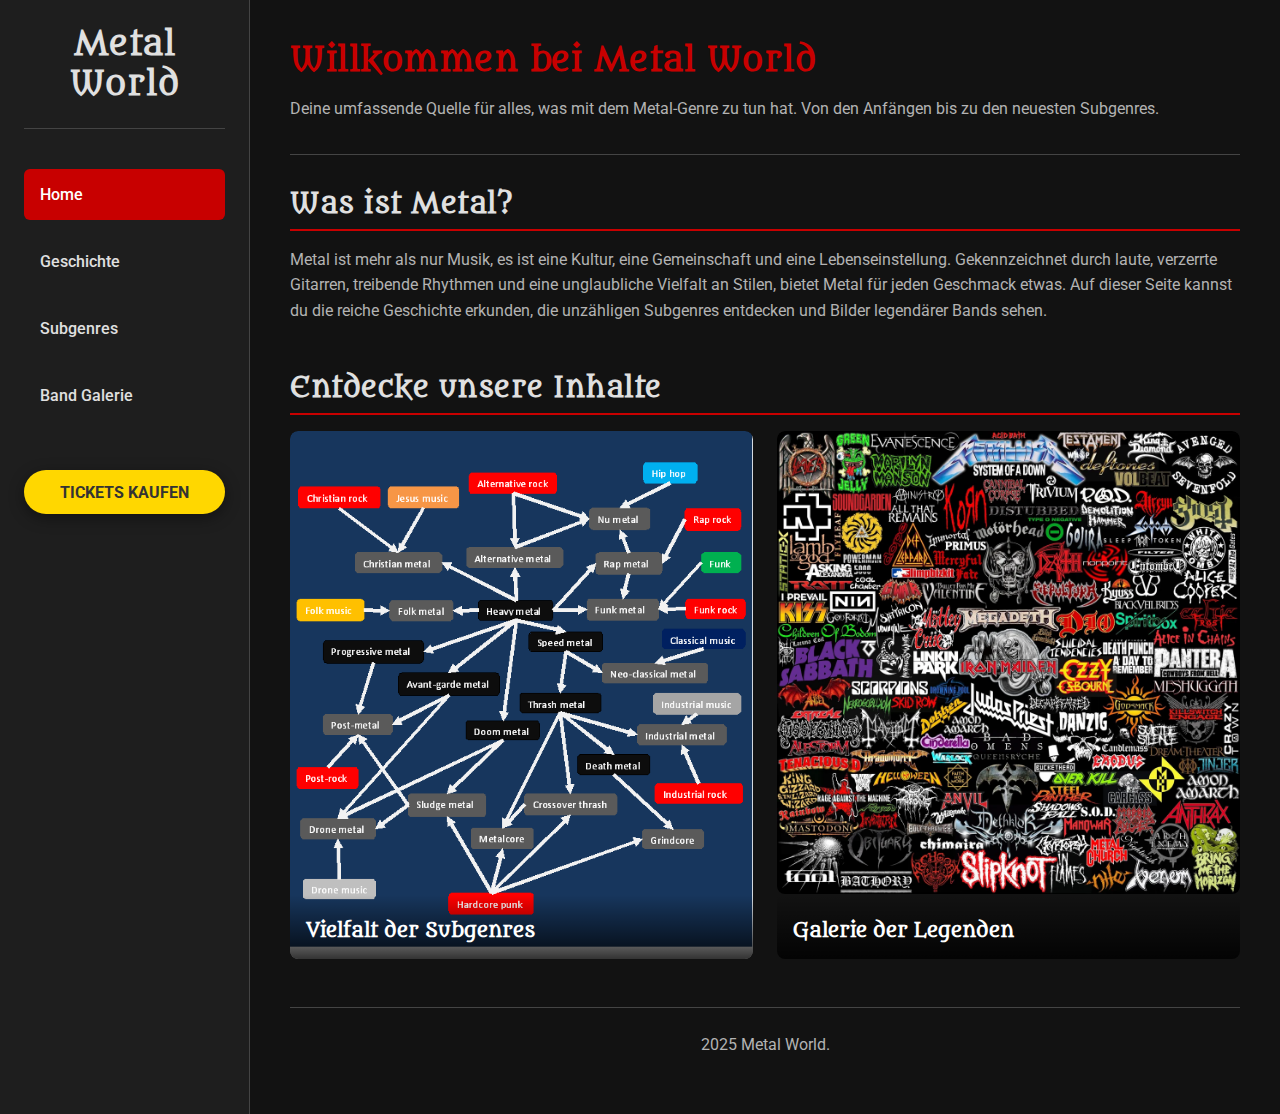
<file: index.html>
<!DOCTYPE html>
<html lang="de">
<head>
    <meta charset="UTF-8">
    <meta name="viewport" content="width=device-width, initial-scale=1.0">
    <title>Welt des Metal - Home</title>
    <link rel="stylesheet" href="projekt_kian.css">
    <link rel="preconnect" href="https://fonts.googleapis.com">
    <link rel="preconnect" href="https://gstatic.com" crossorigin>
    <link href="https://fonts.googleapis.com/css2?family=Metamorphous&family=Roboto:wght@400;700&display=swap" rel="stylesheet">
</head>
<body>
    <aside class="sidebar">
        <div class="sidebar-header">
            <h1>Metal World</h1>
        </div>
        <nav class="main-nav">
            <ul>
                <li><a href="index.html" class="active">Home</a></li>
                <li><a href="geschichte.html">Geschichte</a></li>
                <li><a href="subgenres.html">Subgenres</a></li>
                <li><a href="galerie.html">Band Galerie</a></li>
            </ul>
        </nav>

        <div class="button-container">
            <a href="https://www.ticketcorner.ch/events/musik-32/heavy-metal-939/?affiliate=BGN" target="_blank" rel="noopener noreferrer" class="buy-tickets-button">Tickets kaufen</a>
        </div>
    </aside>

    <main class="main-content">
        <header id="home" class="page-header">
            <h2>Willkommen bei Metal World</h2>
            <p>Deine umfassende Quelle für alles, was mit dem Metal-Genre zu tun hat. Von den Anfängen bis zu den neuesten Subgenres.</p>
        </header>

        <section id="intro">
            <h3>Was ist Metal?</h3>
            <p>Metal ist mehr als nur Musik, es ist eine Kultur, eine Gemeinschaft und eine Lebenseinstellung. Gekennzeichnet durch laute, verzerrte Gitarren, treibende Rhythmen und eine unglaubliche Vielfalt an Stilen, bietet Metal für jeden Geschmack etwas. Auf dieser Seite kannst du die reiche Geschichte erkunden, die unzähligen Subgenres entdecken und Bilder legendärer Bands sehen.</p>
        </section>

        <section id="info-sidebar">
            <h3>Entdecke unsere Inhalte</h3>
            <div class="featured-grid">
                <a href="subgenres.html" class="featured-item">
                    <img src="bilder/Fusion_genres_of_Heavy_metal.png" alt="Ein Live-Konzert">
                    <div class="featured-caption">Vielfalt der Subgenres</div>
                </a>
                <a href="galerie.html" class="featured-item">
                    <img src="bilder/list.webp" alt="Metallica auf der Bühne">
                    <div class="featured-caption">Galerie der Legenden</div>
                </a>
            </div>
        </section>
        
        <footer>
            <p>2025 Metal World.</p>
        </footer>
    </main>
</body>
</html>
</file>
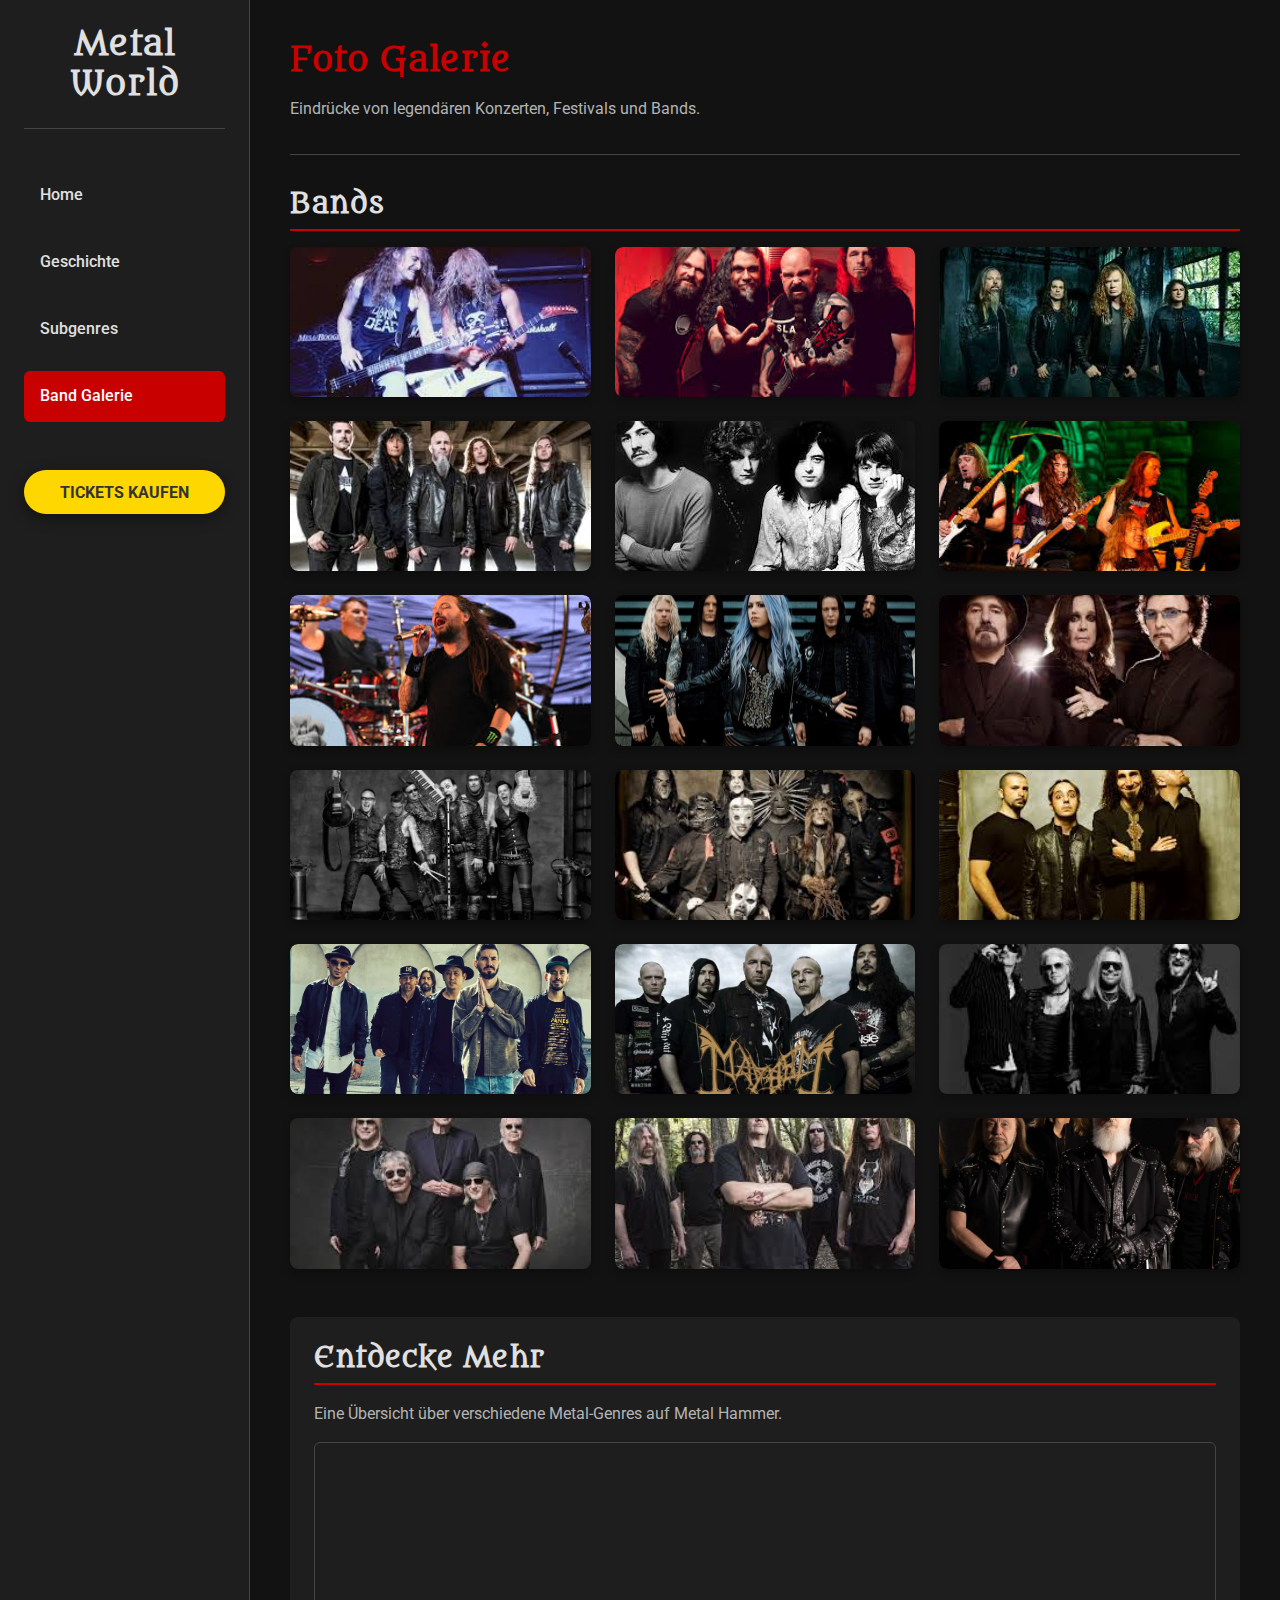
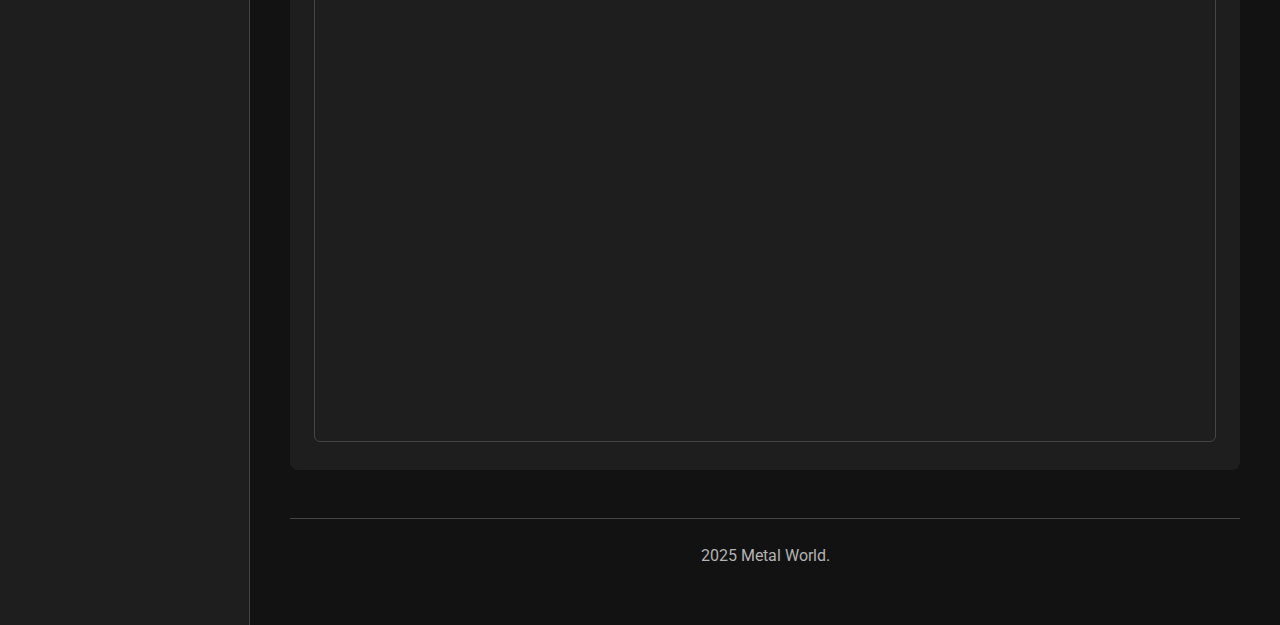
<file: galerie.html>
<!DOCTYPE html>
<html lang="de">
<head>
    <meta charset="UTF-8">
    <meta name="viewport" content="width=device-width, initial-scale=1.0">
    <title>Foto Galerie - Welt des Metal</title>
    <link rel="stylesheet" href="projekt_kian.css">
    <link rel="preconnect" href="https://fonts.googleapis.com">
    <link rel="preconnect" href="https://gstatic.com" crossorigin>
    <link href="https://fonts.googleapis.com/css2?family=Metamorphous&family=Roboto:wght@400;700&display=swap" rel="stylesheet">
</head>
<body>
    <aside class="sidebar">
        <div class="sidebar-header">
            <h1>Metal World</h1>
        </div>
        <nav class="main-nav">
            <ul>
                <li><a href="projekt_kian.html">Home</a></li>
                <li><a href="Geschichte.html">Geschichte</a></li>
                <li><a href="subgenres.html">Subgenres</a></li>
                <li><a href="galerie.html" class="active">Band Galerie</a></li>
            </ul>
        </nav>
   
                <div class="button-container">
            <a href="https://www.ticketcorner.ch/events/musik-32/heavy-metal-939/?affiliate=BGN" target="_blank" rel="noopener noreferrer" class="buy-tickets-button">Tickets kaufen</a>
        </div>
    </aside>

    <main class="main-content">
        <header class="page-header">
            <h2>Foto Galerie</h2>
            <p>Eindrücke von legendären Konzerten, Festivals und Bands.</p>
        </header>

        <section id="gallery">
            <h3>Bands</h3>
<div class="gallery-grid">
                <a href="https://de.wikipedia.org/wiki/Metallica" class="gallery-link" target="_blank" rel="noopener noreferrer">
                    <div class="gallery-item">
                        <img src="bilder/metalica.jpeg" alt="Metallica live auf der Bühne">
                        <div class="caption">Metallica</div>
                    </div>
                </a>

                 <a href="https://de.wikipedia.org/wiki/Slayer" class="gallery-link" target="_blank" rel="noopener noreferrer">
                    <div class="gallery-item">
                        <img src="bilder/Slayer.jpeg" alt="Slayer bild">
                        <div class="caption">Slayer</div>
                    </div>
                </a>     

                <a href="https://de.wikipedia.org/wiki/Megadeth" class="gallery-link" target="_blank" rel="noopener noreferrer">
                    <div class="gallery-item">
                        <img src="bilder/Megadeth.jpeg" alt="Megadeth bild" target="_blank" rel="noopener noreferrer">
                        <div class="caption">Megadeth</div>
                    </div>
                </a>

                <a href="https://de.wikipedia.org/wiki/Anthrax_(Band)" class="gallery-link" target="_blank" rel="noopener noreferrer">
                    <div class="gallery-item">
                        <img src="bilder/Anthrax.jpeg" alt="Anthrax bild" target="_blank" rel="noopener noreferrer">
                        <div class="caption">Anthrax</div>
                    </div>
                </a>
                
                <a href="https://de.wikipedia.org/wiki/Led_Zeppelin" class="gallery-link" target="_blank" rel="noopener noreferrer">
                    <div class="gallery-item">
                        <img src="bilder/Led_Zeppelin.jpeg" alt="Led Zeppelin bild" target="_blank" rel="noopener noreferrer">
                        <div class="caption">Led Zeppelin</div>
                    </div>
                </a>

                <a href="https://de.wikipedia.org/wiki/Iron_Maiden" class="gallery-link" target="_blank" rel="noopener noreferrer">
                    <div class="gallery-item">
                        <img src="bilder/IronMaiden.jpeg" alt="IronMaiden bild" target="_blank" rel="noopener noreferrer">
                        <div class="caption">Iron Maiden</div>
                    </div>
                </a>

                <a href="https://en.wikipedia.org/wiki/Korn" class="gallery-link" target="_blank" rel="noopener noreferrer">
                    <div class="gallery-item">
                        <img src="bilder/Korn.jpeg" alt="Korn bild">
                        <div class="caption">Korn</div>
                    </div>
                </a>



                <a href="https://en.wikipedia.org/wiki/Arch_Enemy" class="gallery-link" target="_blank" rel="noopener noreferrer">
                    <div class="gallery-item">
                        <img src="bilder/Archenemy.jpg" alt="Arch Enemy Bild">
                        <div class="caption">Arch Enemy</div>
                    </div>
                </a>

                <a href="https://de.wikipedia.org/wiki/Black_Sabbath" class="gallery-link" target="_blank" rel="noopener noreferrer">
                    <div class="gallery-item">
                        <img src="bilder/Black_sabbath.jpeg" alt="Black Sabbath Bild">
                        <div class="caption">Black Sabbath</div>
                    </div>
                </a>

                <a href="https://de.wikipedia.org/wiki/Rammstein" class="gallery-link" target="_blank" rel="noopener noreferrer">
                    <div class="gallery-item">
                        <img src="bilder/rammstein.jpg" alt="Rammstein Bild">
                        <div class="caption">Rammstein</div>
                    </div>
                </a>

                <a href="https://de.wikipedia.org/wiki/Slipknot" class="gallery-link" target="_blank" rel="noopener noreferrer">
                    <div class="gallery-item">
                        <img src="bilder/slipknot.jpeg" alt="Slipknot Bild">
                        <div class="caption">Slipknot</div>
                    </div>
                </a>

                <a href="https://de.wikipedia.org/wiki/System_of_a_Down" class="gallery-link" target="_blank" rel="noopener noreferrer">
                    <div class="gallery-item">
                        <img src="bilder/system_of_a_down.jpeg" alt="System of a Down Bild">
                        <div class="caption">System of a Down</div>
                    </div>
                </a>

               <a href="https://de.wikipedia.org/wiki/Linkin_Park" class="gallery-link" target="_blank" rel="noopener noreferrer">
                   <div class="gallery-item">
                        <img src="bilder/linkin_park.webp" alt="Linkin Park Bild">
                        <div class="caption">Linkin Park</div>
                    </div>
                </a>
                
               <a href="https://de.wikipedia.org/wiki/Mayhem" class="gallery-link" target="_blank" rel="noopener noreferrer">
                   <div class="gallery-item">
                        <img src="bilder/Mayhem.jpg" alt="Mayhem Bild">
                        <div class="caption">Mayhem</div>
                    </div>
                </a>

               <a href="https://de.wikipedia.org/wiki/Mötley_Crüe" class="gallery-link" target="_blank" rel="noopener noreferrer">
                   <div class="gallery-item">
                        <img src="bilder/Mötley_Crüe.jpeg" alt="Mötley Crüe Bild">
                        <div class="caption">Mötley Crüe</div>
                    </div>
                </a>        
                
               <a href="https://de.wikipedia.org/wiki/Deep_Purple" class="gallery-link" target="_blank" rel="noopener noreferrer">
                   <div class="gallery-item">
                        <img src="bilder/Deep_Purple.jpeg" alt="Deep Purple Bild">
                        <div class="caption">Deep Purple</div>
                    </div>
                </a>     
            
               <a href="https://de.wikipedia.org/wiki/Cannibal_Corpse" class="gallery-link" target="_blank" rel="noopener noreferrer">
                   <div class="gallery-item">
                        <img src="bilder/cannibal_corpse.jpeg" alt="cannibal corpse Bild">
                        <div class="caption">cannibal corpse</div>
                    </div>
                </a>  

               <a href="https://de.wikipedia.org/wiki/Judas_Priest" class="gallery-link" target="_blank" rel="noopener noreferrer">
                   <div class="gallery-item">
                        <img src="bilder/Judas_Priest.webp" alt="Judas Priest Bild">
                        <div class="caption">Judas Priest</div>
                    </div>
                </a>  



            </div>
        </section>
                <aside class="info-sidebar">
            <h3>Entdecke Mehr</h3>
            <p>Eine Übersicht über verschiedene Metal-Genres auf Metal Hammer.</p>
            <iframe 
                src="https://www.metal-hammer.de/bands/" 
                width="100%" 
                height="600" 
                style="border:1px solid var(--border-subtle);" 
                title="Metal Hammer Genres">
            </iframe>
        </aside>

        <footer>
            <p>2025 Metal World.</p>
        </footer>
    </main>
</body>
</html>
</file>
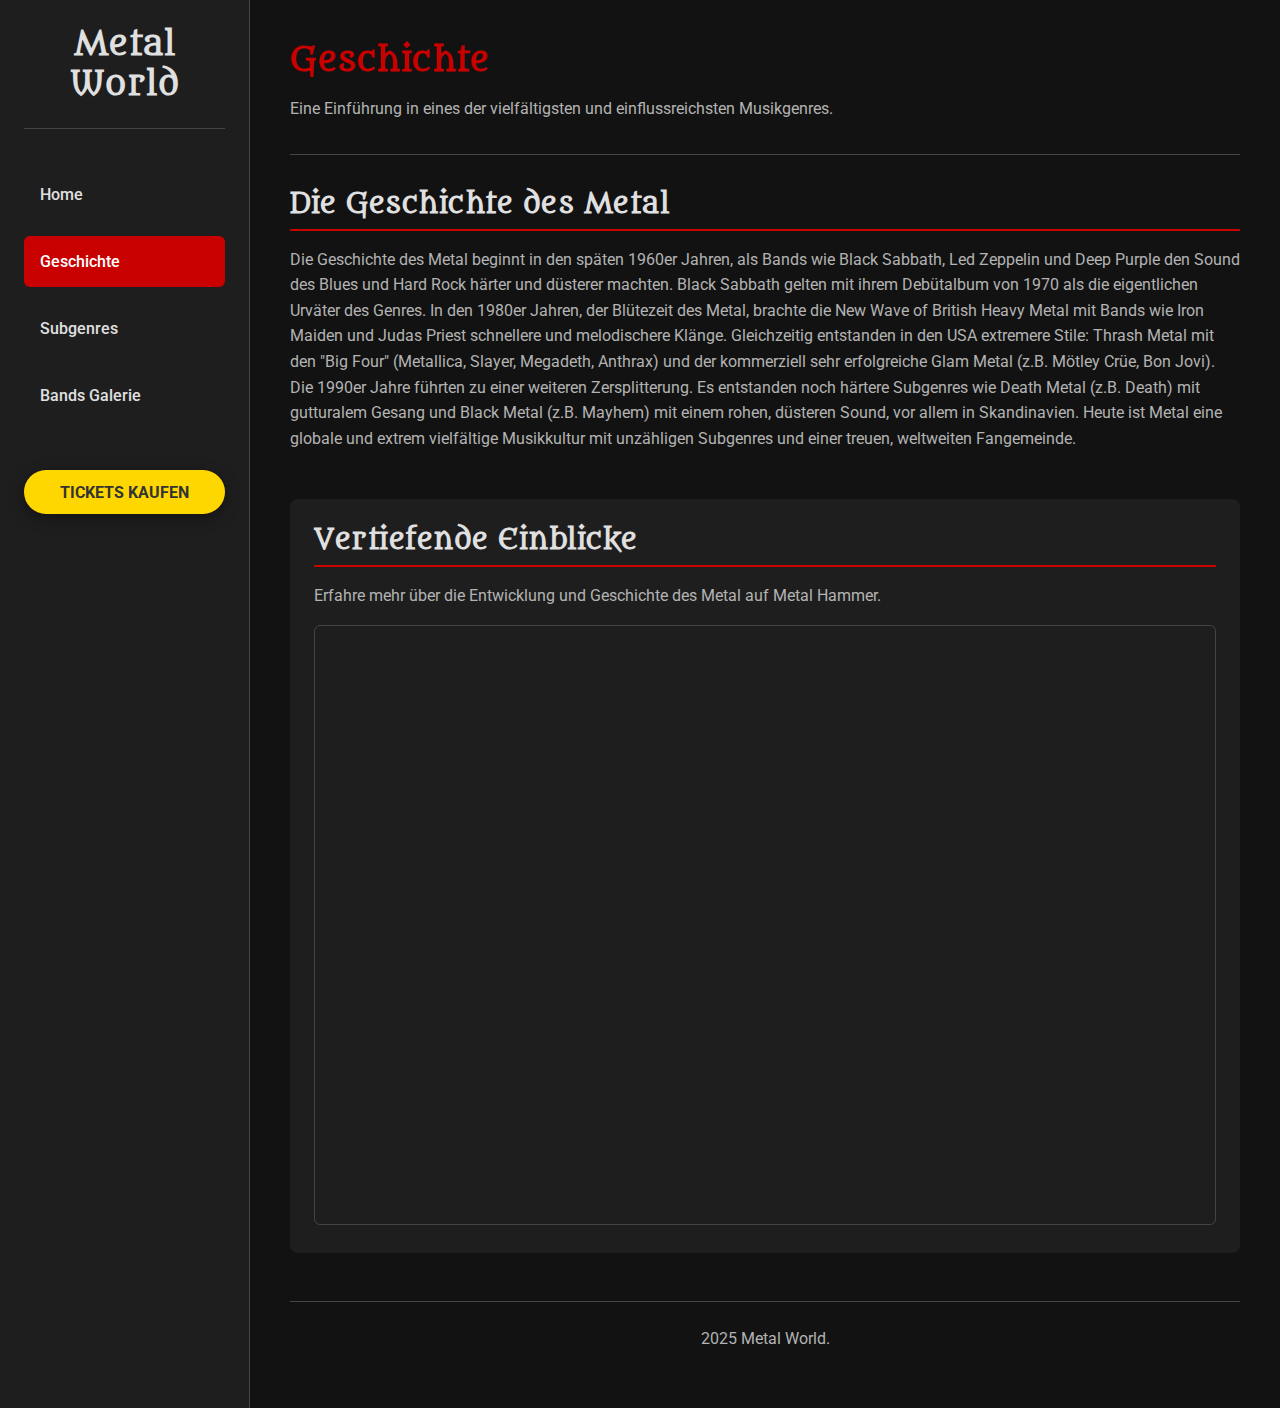
<file: Geschichte.html>
<!DOCTYPE html>
<html lang="de">
<head>
    <meta charset="UTF-8">
    <meta name="viewport" content="width=device-width, initial-scale=1.0">
    <title>Welt des Metal</title>
    <link rel="stylesheet" href="projekt_kian.css">
    <link rel="preconnect" href="https://fonts.googleapis.com">
    <link rel="preconnect" href="https://gstatic.com" crossorigin>
    <link href="https://fonts.googleapis.com/css2?family=Metamorphous&family=Roboto:wght@400;700&display=swap" rel="stylesheet">
</head>
<body>
    <aside class="sidebar">
        <div class="sidebar-header">
            <h1>Metal World</h1>
        </div>
        <nav class="main-nav">
            <ul>
                <li><a href="projekt_kian.html">Home</a></li>
                <li><a href="#history" class="active">Geschichte</a></li>
                <li><a href="subgenres.html">Subgenres</a></li>
                <li><a href="galerie.html">Bands Galerie</a></li>
            </ul>
        </nav>
        <div class="button-container">
            <a href="https://www.ticketcorner.ch/events/musik-32/heavy-metal-939/?affiliate=BGN" target="_blank" rel="noopener noreferrer" class="buy-tickets-button">Tickets kaufen</a>
        </div>
    </aside>

    <main class="main-content">
        <header id="home" class="page-header">
            <h2>Geschichte</h2>
            <p>Eine Einführung in eines der vielfältigsten und einflussreichsten Musikgenres.</p>
        </header>

        <section id="history">
            <h3>Die Geschichte des Metal</h3>
            <p>Die Geschichte des Metal beginnt in den späten 1960er Jahren, als Bands wie Black Sabbath, Led Zeppelin und Deep Purple den Sound des Blues und Hard Rock härter und düsterer machten. Black Sabbath gelten mit ihrem Debütalbum von 1970 als die eigentlichen Urväter des Genres.

In den 1980er Jahren, der Blütezeit des Metal, brachte die New Wave of British Heavy Metal mit Bands wie Iron Maiden und Judas Priest schnellere und melodischere Klänge. Gleichzeitig entstanden in den USA extremere Stile: Thrash Metal mit den "Big Four" (Metallica, Slayer, Megadeth, Anthrax) und der kommerziell sehr erfolgreiche Glam Metal (z.B. Mötley Crüe, Bon Jovi).

Die 1990er Jahre führten zu einer weiteren Zersplitterung. Es entstanden noch härtere Subgenres wie Death Metal (z.B. Death) mit gutturalem Gesang und Black Metal (z.B. Mayhem) mit einem rohen, düsteren Sound, vor allem in Skandinavien.

Heute ist Metal eine globale und extrem vielfältige Musikkultur mit unzähligen Subgenres und einer treuen, weltweiten Fangemeinde. </p>
        </section>

        <aside class="info-sidebar">
            <h3>Vertiefende Einblicke</h3>
            <p>Erfahre mehr über die Entwicklung und Geschichte des Metal auf Metal Hammer.</p>
            <iframe 
                src="https://www.metal-hammer.de/the-history-of-metal-die-ultimative-geschichtsstunde-431749/" 
                width="100%" 
                height="600" 
                style="border:1px solid var(--border-subtle);" 
                title="Metal-Hammer-Artikel zur Geschichte des Heavy Metal">
            </iframe>
        </aside>
        
        <footer>
            <p>2025 Metal World.</p>
        </footer>
    </main>
</body>
</html>
</file>
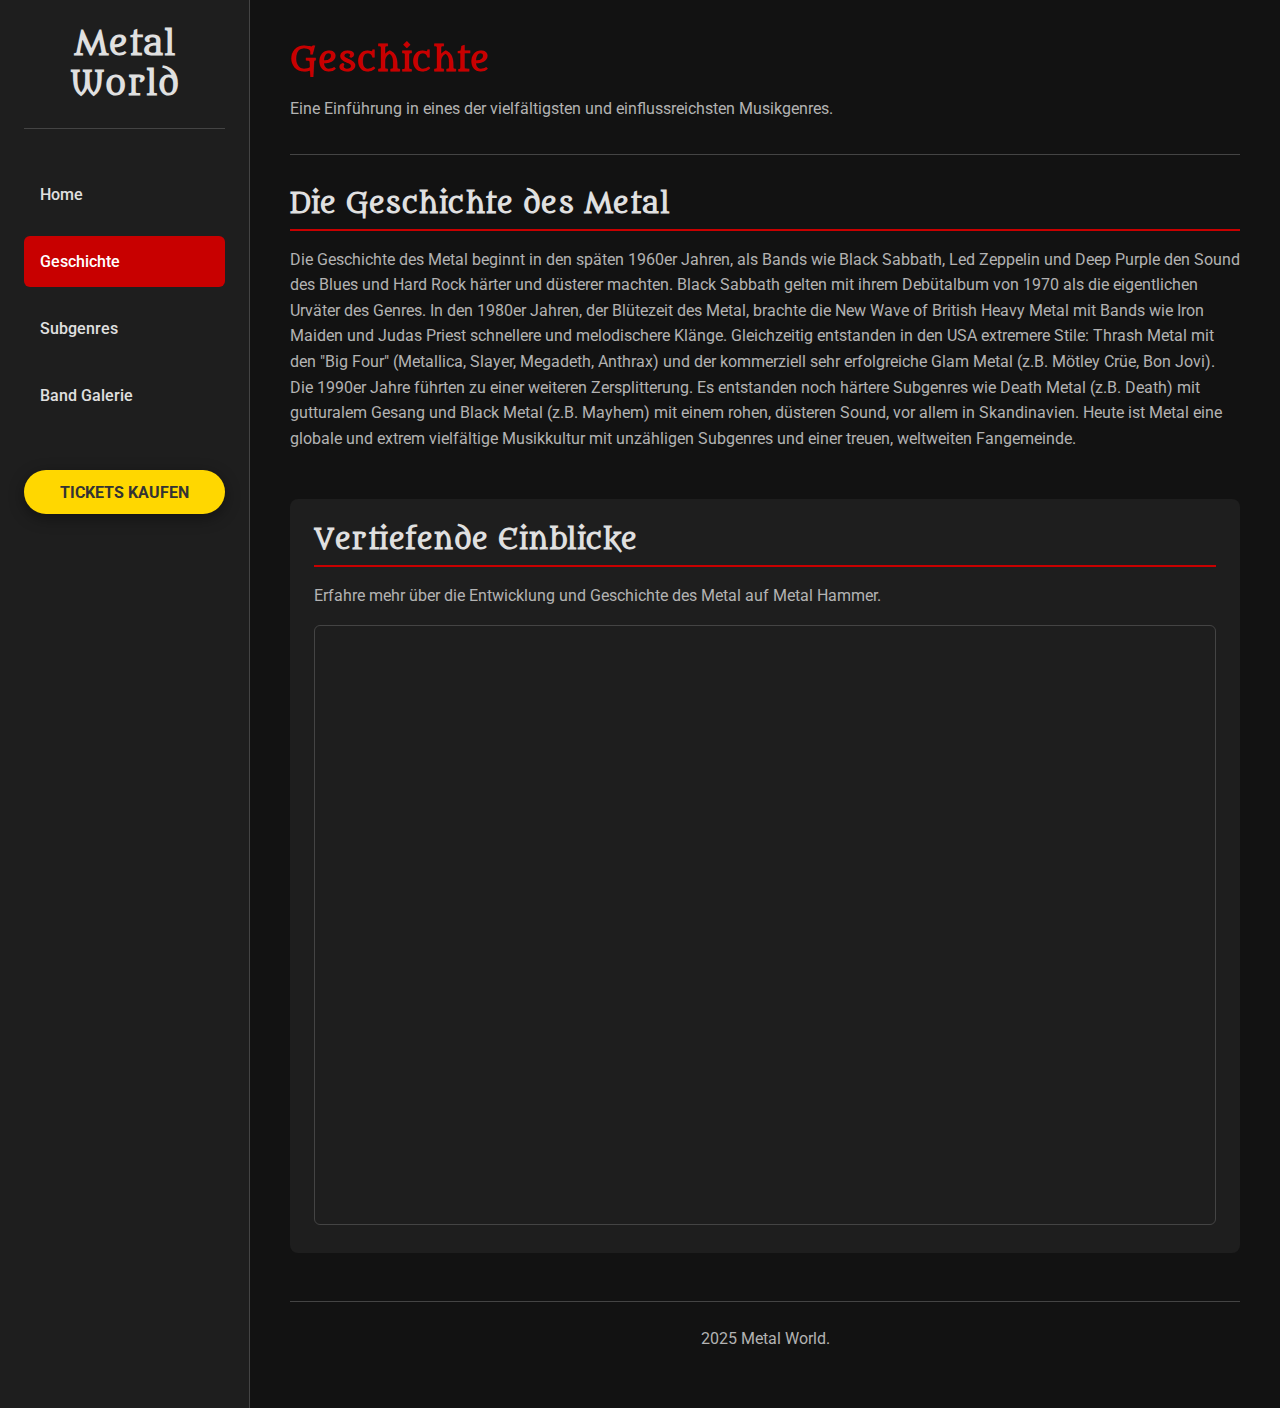
<file: geschichte.html>
<!DOCTYPE html>
<html lang="de">
<head>
    <meta charset="UTF-8">
    <meta name="viewport" content="width=device-width, initial-scale=1.0">
    <title>Welt des Metal</title>
    <link rel="stylesheet" href="projekt_kian.css">
    <link rel="preconnect" href="https://fonts.googleapis.com">
    <link rel="preconnect" href="https://gstatic.com" crossorigin>
    <link href="https://fonts.googleapis.com/css2?family=Metamorphous&family=Roboto:wght@400;700&display=swap" rel="stylesheet">
</head>
<body>
    <aside class="sidebar">
        <div class="sidebar-header">
            <h1>Metal World</h1>
        </div>
        <nav class="main-nav">
            <ul>
                <li><a href="index.html">Home</a></li>
                <li><a href="geschichte.html" class="active">Geschichte</a></li> 
                <li><a href="subgenres.html">Subgenres</a></li>
                <li><a href="galerie.html">Band Galerie</a></li>
            </ul>
        </nav>
        <div class="button-container">
            <a href="https://www.ticketcorner.ch/events/musik-32/heavy-metal-939/?affiliate=BGN" target="_blank" rel="noopener noreferrer" class="buy-tickets-button">Tickets kaufen</a>
        </div>
    </aside>

    <main class="main-content">
        <header id="home" class="page-header">
            <h2>Geschichte</h2>
            <p>Eine Einführung in eines der vielfältigsten und einflussreichsten Musikgenres.</p>
        </header>

        <section id="history">
            <h3>Die Geschichte des Metal</h3>
            <p>Die Geschichte des Metal beginnt in den späten 1960er Jahren, als Bands wie Black Sabbath, Led Zeppelin und Deep Purple den Sound des Blues und Hard Rock härter und düsterer machten. Black Sabbath gelten mit ihrem Debütalbum von 1970 als die eigentlichen Urväter des Genres.

In den 1980er Jahren, der Blütezeit des Metal, brachte die New Wave of British Heavy Metal mit Bands wie Iron Maiden und Judas Priest schnellere und melodischere Klänge. Gleichzeitig entstanden in den USA extremere Stile: Thrash Metal mit den "Big Four" (Metallica, Slayer, Megadeth, Anthrax) und der kommerziell sehr erfolgreiche Glam Metal (z.B. Mötley Crüe, Bon Jovi).

Die 1990er Jahre führten zu einer weiteren Zersplitterung. Es entstanden noch härtere Subgenres wie Death Metal (z.B. Death) mit gutturalem Gesang und Black Metal (z.B. Mayhem) mit einem rohen, düsteren Sound, vor allem in Skandinavien.

Heute ist Metal eine globale und extrem vielfältige Musikkultur mit unzähligen Subgenres und einer treuen, weltweiten Fangemeinde. </p>
        </section>

        <aside class="info-sidebar">
            <h3>Vertiefende Einblicke</h3>
            <p>Erfahre mehr über die Entwicklung und Geschichte des Metal auf Metal Hammer.</p>
            <iframe 
                src="https://www.metal-hammer.de/the-history-of-metal-die-ultimative-geschichtsstunde-431749/" 
                width="100%" 
                height="600" 
                style="border:1px solid var(--border-subtle);" 
                title="Metal-Hammer-Artikel zur Geschichte des Heavy Metal">
            </iframe>
        </aside>
        
        <footer>
            <p>2025 Metal World.</p>
        </footer>
    </main>
</body>

</html>
</file>
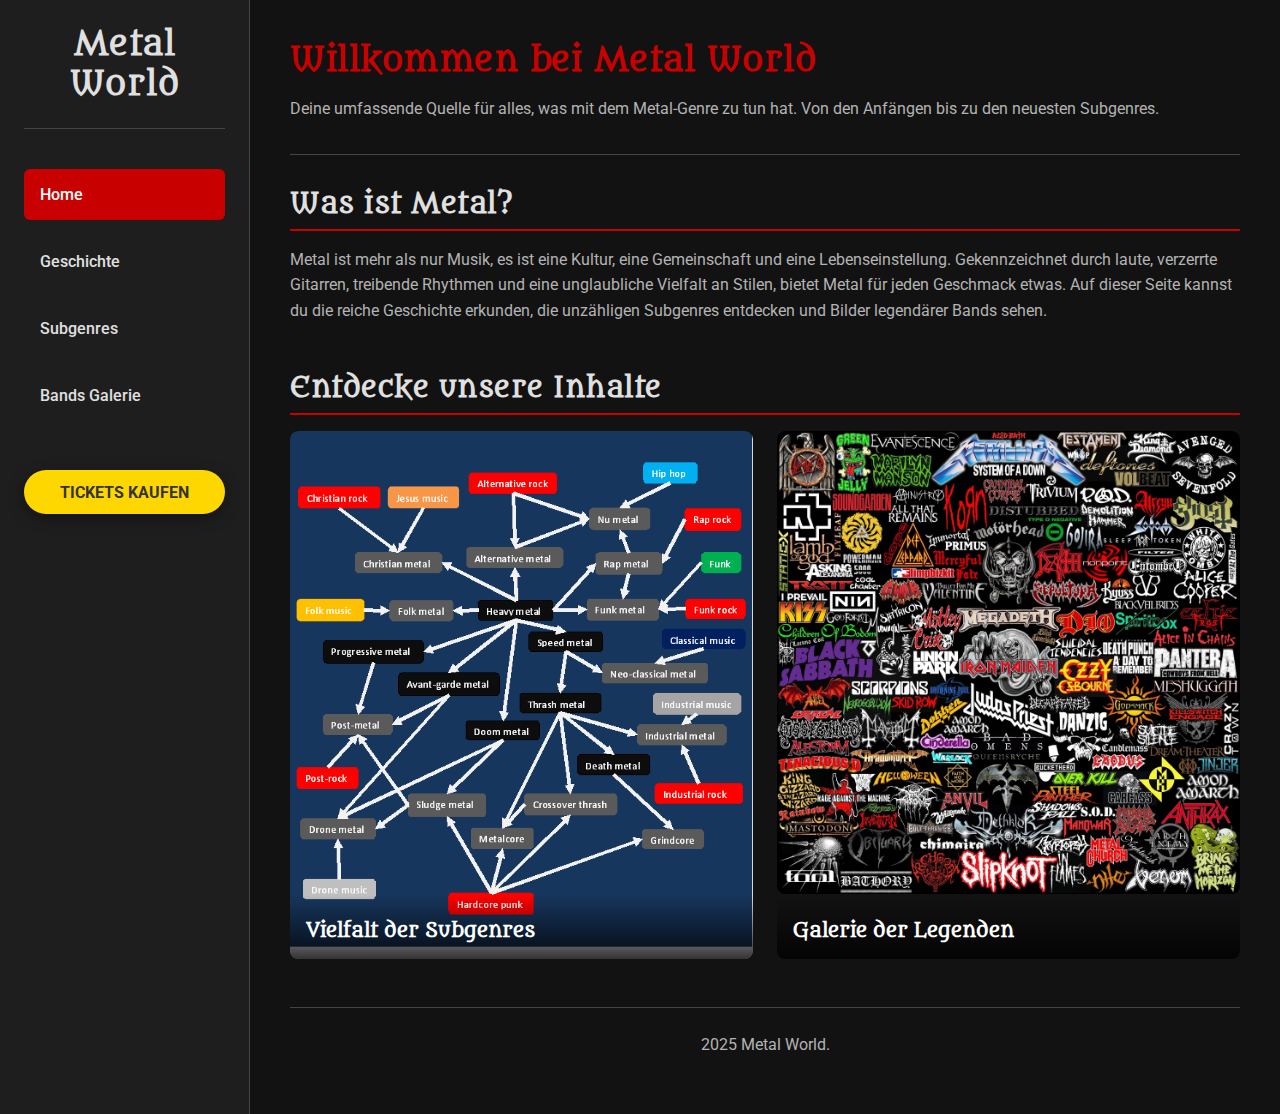
<file: projekt_kian.html>
<!DOCTYPE html>
<html lang="de">
<head>
    <meta charset="UTF-8">
    <meta name="viewport" content="width=device-width, initial-scale=1.0">
    <title>Welt des Metal - Home</title>
    <link rel="stylesheet" href="projekt_kian.css">
    <link rel="preconnect" href="https://fonts.googleapis.com">
    <link rel="preconnect" href="https://gstatic.com" crossorigin>
    <link href="https://fonts.googleapis.com/css2?family=Metamorphous&family=Roboto:wght@400;700&display=swap" rel="stylesheet">
</head>
<body>
    <aside class="sidebar">
        <div class="sidebar-header">
            <h1>Metal World</h1>
        </div>
        <nav class="main-nav">
            <ul>
                <li><a href="projekt_kian.html" class="active">Home</a></li>
                <li><a href="geschichte.html">Geschichte</a></li>
                <li><a href="subgenres.html">Subgenres</a></li>
                <li><a href="galerie.html">Bands Galerie</a></li>
            </ul>
        </nav>

        <div class="button-container">
            <a href="https://www.ticketcorner.ch/events/musik-32/heavy-metal-939/?affiliate=BGN" target="_blank" rel="noopener noreferrer" class="buy-tickets-button">Tickets kaufen</a>
        </div>
    </aside>

    <main class="main-content">
        <header id="home" class="page-header">
            <h2>Willkommen bei Metal World</h2>
            <p>Deine umfassende Quelle für alles, was mit dem Metal-Genre zu tun hat. Von den Anfängen bis zu den neuesten Subgenres.</p>
        </header>

        <section id="intro">
            <h3>Was ist Metal?</h3>
            <p>Metal ist mehr als nur Musik, es ist eine Kultur, eine Gemeinschaft und eine Lebenseinstellung. Gekennzeichnet durch laute, verzerrte Gitarren, treibende Rhythmen und eine unglaubliche Vielfalt an Stilen, bietet Metal für jeden Geschmack etwas. Auf dieser Seite kannst du die reiche Geschichte erkunden, die unzähligen Subgenres entdecken und Bilder legendärer Bands sehen.</p>
        </section>

        <section id="info-sidebar">
            <h3>Entdecke unsere Inhalte</h3>
            <div class="featured-grid">
                <a href="subgenres.html" class="featured-item">
                    <img src="bilder/Fusion_genres_of_Heavy_metal.png" alt="Ein Live-Konzert">
                    <div class="featured-caption">Vielfalt der Subgenres</div>
                </a>
                <a href="galerie.html" class="featured-item">
                    <img src="bilder/list.webp" alt="Metallica auf der Bühne">
                    <div class="featured-caption">Galerie der Legenden</div>
                </a>
            </div>
        </section>
        
        <footer>
            <p>2025 Metal World.</p>
        </footer>
    </main>
</body>
</html>
</file>
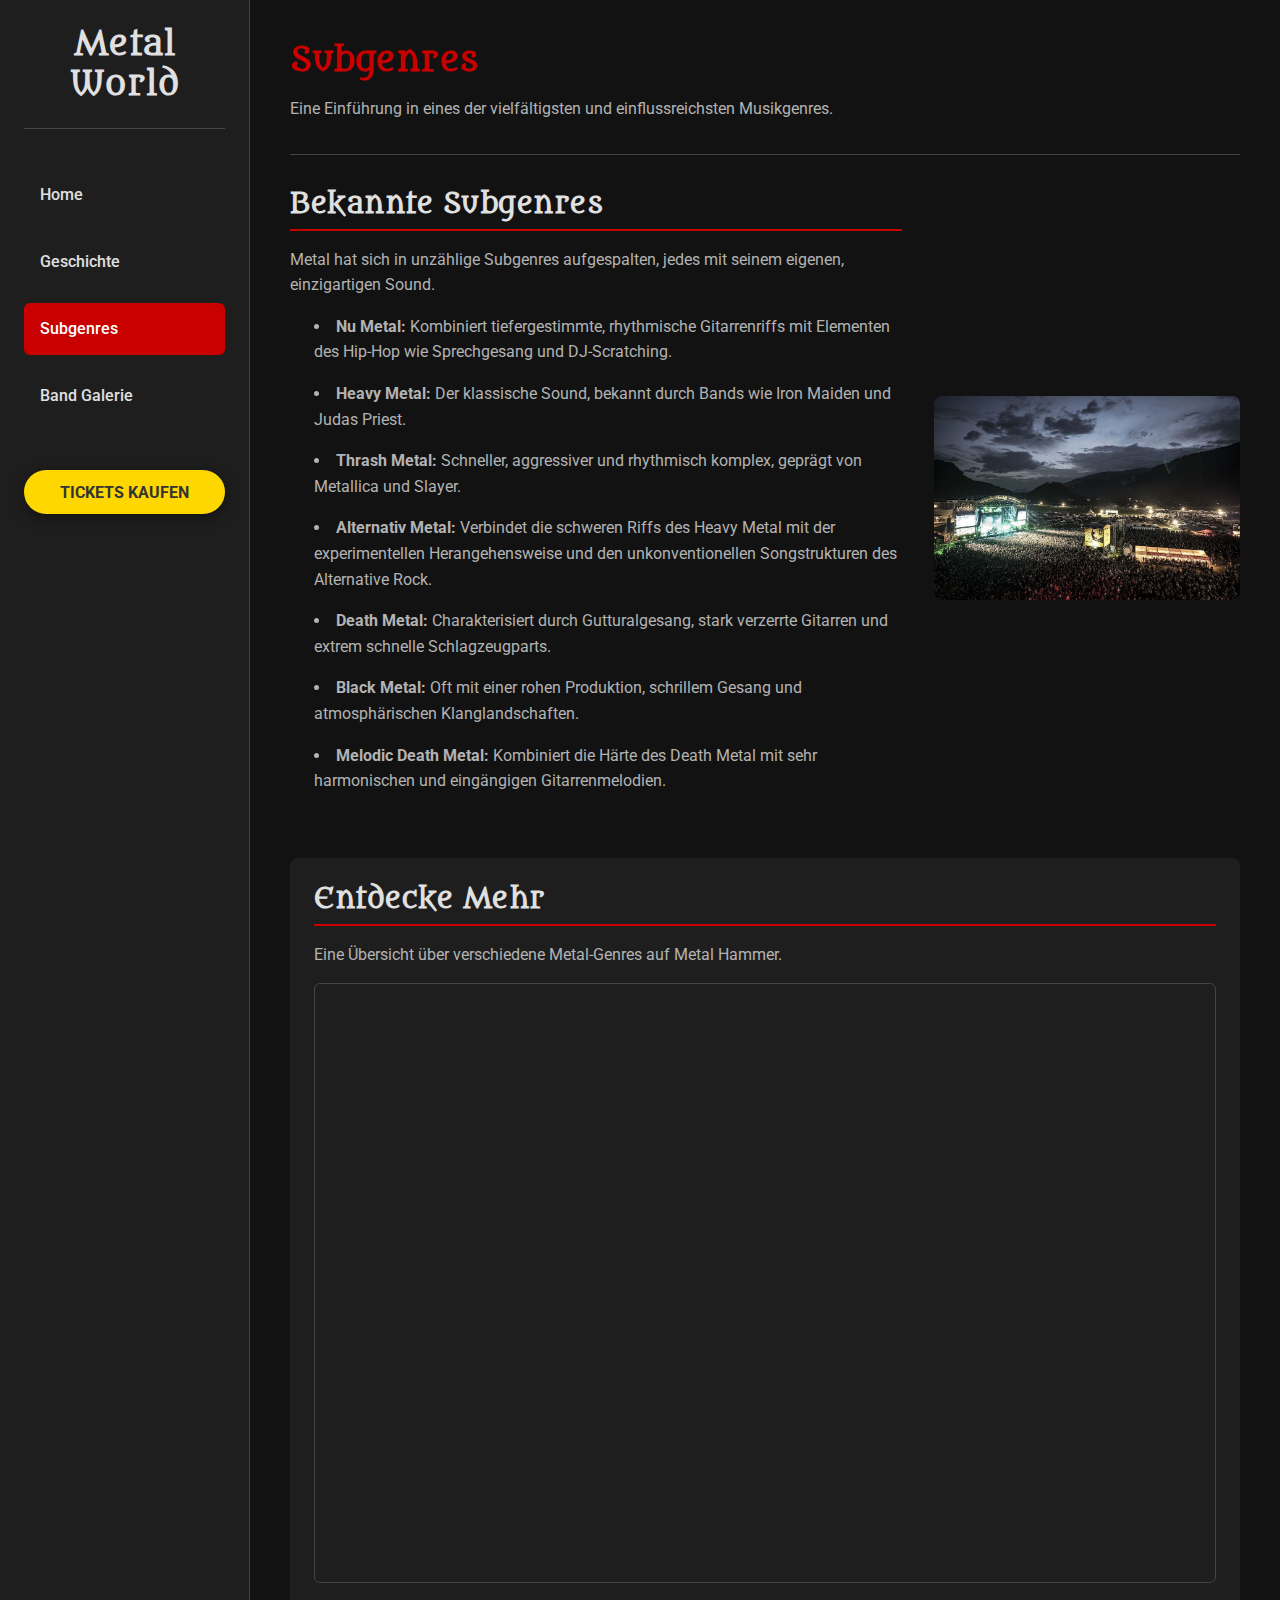
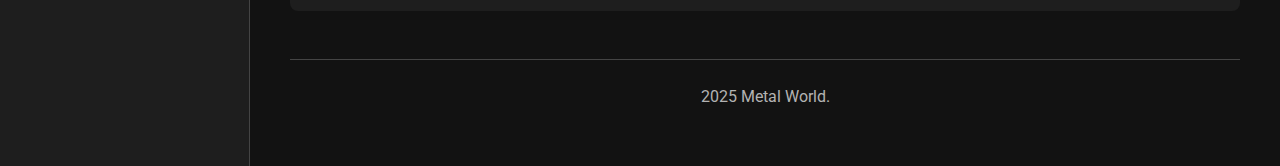
<file: subgenres.html>
<!DOCTYPE html>
<html lang="de">
<head>
    <meta charset="UTF-8">
    <meta name="viewport" content="width=device-width, initial-scale=1.0">
    <title>Welt des Metal</title>
    <link rel="stylesheet" href="projekt_kian.css">
    <link rel="preconnect" href="https://fonts.googleapis.com">
    <link rel="preconnect" href="https://gstatic.com" crossorigin>
    <link href="https://fonts.googleapis.com/css2?family=Metamorphous&family=Roboto:wght@400;700&display=swap" rel="stylesheet">
</head>
<body>
    <aside class="sidebar">
        <div class="sidebar-header">
            <h1>Metal World</h1>
        </div>
        <nav class="main-nav">
             <ul>
                <li><a href="projekt_kian.html">Home</a></li>
                <li><a href="Geschichte.html">Geschichte</a></li>
                <li><a href="subgenres.html"  class="active">Subgenres</a></li>
                <li><a href="galerie.html">Band Galerie</a></li>
            </ul>
        </nav>
    
                <div class="button-container">
            <a href="https://www.ticketcorner.ch/events/musik-32/heavy-metal-939/?affiliate=BGN" target="_blank" rel="noopener noreferrer" class="buy-tickets-button">Tickets kaufen</a>
        </div>
    </aside>

     <main class="main-content">
        <header id="home" class="page-header">
            <h2>Subgenres</h2>
            <p>Eine Einführung in eines der vielfältigsten und einflussreichsten Musikgenres.</p>
        </header>

        <section id="subgenres">
            <div class="subgenres-container">
                <div class="subgenres-text">
                    <h3>Bekannte Subgenres</h3>
                    <p>Metal hat sich in unzählige Subgenres aufgespalten, jedes mit seinem eigenen, einzigartigen Sound.</p>
                    <ul>
                        <li><strong>Nu Metal:</strong> Kombiniert tiefergestimmte, rhythmische Gitarrenriffs mit Elementen des Hip-Hop wie Sprechgesang und DJ-Scratching.</li>
                        <li><strong>Heavy Metal:</strong> Der klassische Sound, bekannt durch Bands wie Iron Maiden und Judas Priest.</li>
                        <li><strong>Thrash Metal:</strong> Schneller, aggressiver und rhythmisch komplex, geprägt von Metallica und Slayer.</li>
                        <li><strong>Alternativ Metal:</strong> Verbindet die schweren Riffs des Heavy Metal mit der experimentellen Herangehensweise und den unkonventionellen Songstrukturen des Alternative Rock.</li>
                        <li><strong>Death Metal:</strong> Charakterisiert durch Gutturalgesang, stark verzerrte Gitarren und extrem schnelle Schlagzeugparts.</li>
                        <li><strong>Black Metal:</strong> Oft mit einer rohen Produktion, schrillem Gesang und atmosphärischen Klanglandschaften.</li>
                        <li><strong>Melodic Death Metal:</strong> Kombiniert die Härte des Death Metal mit sehr harmonischen und eingängigen Gitarrenmelodien.</li>
                    </ul>
                </div>
                <div class="subgenres-image">
                    <img src="bilder/greenfield.jpg" alt="Live-Konzert Greenfield">
                </div>
            </div>
        </section>

        <aside class="info-sidebar">
            <h3>Entdecke Mehr</h3>
            <p>Eine Übersicht über verschiedene Metal-Genres auf Metal Hammer.</p>
            <iframe 
                src="https://www.metal-hammer.de/bands/genres/" 
                width="100%" 
                height="600" 
                style="border:1px solid var(--border-subtle);" 
                title="Metal Hammer Genres">
            </iframe>
        </aside>

        <footer>
            <p>2025 Metal World.</p>
        </footer>
    </main>
</body>

</html>
</file>
<file: projekt_kian.css>
/* === Globale Variablen für Farben und Schriftarten === */
:root {
    --bg-primary: #121212;
    --bg-secondary: #1e1e1e;
    --bg-tertiary: #2a2a2a;
    --text-primary: #e0e0e0;
    --text-secondary: #b3b3b3;
    --accent-primary: #c80000;
    --accent-hover: #ff4545;
    --border-subtle: #444;
    
   
    --font-family-headings: "Metamorphous", serif; 
    --font-family-sans: "Roboto", sans-serif;    

  
    --gold-primary: #FFD700;
    --gold-hover: #FFC400;
    --gold-text: #333;
}


* {
    box-sizing: border-box;
    margin: 0;
    padding: 0;
}

html {
    scroll-behavior: smooth;
}

body {
    font-family: var(--font-family-sans);
    background-color: var(--bg-primary);
    color: var(--text-primary);
    display: flex;
    min-height: 100vh;
}

h1, h2, h3 {
    font-family: var(--font-family-headings); 
    letter-spacing: 0.5px; 
    color: var(--text-primary);
    margin-bottom: 1rem;
}

h1 { font-size: 2.2rem; } 
h2 { font-size: 2rem; color: var(--accent-primary); }
h3 { font-size: 1.7rem; border-bottom: 2px solid var(--accent-primary); padding-bottom: 0.5rem; }

p, li {
    line-height: 1.6;
    margin-bottom: 1rem;
    color: var(--text-secondary);
}

a {
    color: var(--accent-primary);
    text-decoration: none;
    transition: color 0.3s ease;
}

a:hover {
    color: var(--accent-hover);
}

ul {
    list-style-position: inside;
    padding-left: 1.5rem;
}

img {
    max-width: 100%;
    height: auto;
    display: block;
    border-radius: 8px;
}


.sidebar {
    width: 250px;
    flex-shrink: 0;
    background-color: var(--bg-secondary);
    border-right: 1px solid var(--border-subtle);
    padding: 1.5rem;
    display: flex;
    flex-direction: column;
}

.sidebar-header h1 {
    font-size: 2rem;
    text-align: center;
    padding-bottom: 1.5rem;
    border-bottom: 1px solid var(--border-subtle);
}

.main-nav ul {
    list-style: none;
    padding: 0;
    margin-top: 1.5rem;
}

.main-nav a {
    display: block;
    padding: 0.8rem 1rem;
    margin-bottom: 0.5rem;
    border-radius: 6px;
    color: var(--text-primary);
    font-weight: 500;
    transition: background-color 0.3s ease, color 0.3s ease;
}

.main-nav a:hover {
    background-color: var(--bg-tertiary);
    color: var(--text-primary);
}

.main-nav a.active {
    background-color: var(--accent-primary);
    color: #fff;
}

.button-container {
    margin-top: 2rem; 
}


.buy-tickets-button {
    display: block; 
    width: 100%;
    background-color: var(--gold-primary);
    color: var(--gold-text);
    padding: 0.8rem 1rem;
    border-radius: 50px;
    font-weight: bold;
    font-family: var(--font-family-sans); 
    font-size: 1rem;
    text-transform: uppercase;
    text-align: center;
    box-shadow: 0 4px 15px rgba(0, 0, 0, 0.4);
    transition: background-color 0.3s ease, transform 0.2s ease, box-shadow 0.3s ease;
    border: none;
    cursor: pointer;
}

.buy-tickets-button:hover {
    background-color: var(--gold-hover);
    transform: translateY(-2px);
    box-shadow: 0 6px 20px rgba(0, 0, 0, 0.5);
    color: var(--gold-text);
}


.main-content {
    flex-grow: 1;
    padding: 2.5rem;
    overflow-y: auto;
}


.page-header {
    border-bottom: 1px solid var(--border-subtle);
    margin-bottom: 2rem;
    padding-bottom: 1rem;
}

section {
    margin-bottom: 3rem;
}


.featured-grid {
    display: grid;
    grid-template-columns: repeat(auto-fit, minmax(300px, 1fr));
    gap: 1.5rem;
}

.featured-item {
    position: relative;
    overflow: hidden;
    border-radius: 8px;
}

.featured-item img {
    transition: transform 0.4s ease;
}

.featured-item:hover img {
    transform: scale(1.05);
}

.featured-caption {
    position: absolute;
    bottom: 0;
    left: 0;
    width: 100%;
    background: linear-gradient(to top, rgba(0,0,0,0.8), transparent);
    color: #fff;
    padding: 1.5rem 1rem 1rem;
    font-size: 1.2rem;
    font-weight: bold;
    font-family: var(--font-family-headings);
}


.subgenres-container {
    display: flex;
    flex-wrap: wrap;
    gap: 2rem;
    align-items: center;
}
.subgenres-text {
    flex: 2;
    min-width: 300px;
}
.subgenres-image {
    flex: 1;
    min-width: 250px;
}


.gallery-grid {
    display: grid;
    grid-template-columns: repeat(auto-fit, minmax(280px, 1fr));
    gap: 1.5rem;
}

.gallery-item {
     position: relative;
    overflow: hidden;
    border-radius: 8px;
    background-color: var(--bg-secondary);
    box-shadow: 0 4px 8px rgba(0,0,0,0.3);
    transition: transform 0.3s ease, box-shadow 0.3s ease;
    aspect-ratio: 4 / 2; 
}

.gallery-item:hover {
    transform: translateY(-5px);
    box-shadow: 0 8px 16px rgba(0,0,0,0.4);
}

.gallery-item img {
    width: 100%;
    height: 100%;
    object-fit: cover;
    transition: opacity 0.3s ease;
}

.gallery-item .caption {
    position: absolute;
    bottom: 0;
    left: 0;
    width: 100%;
    background-color: rgba(0, 0, 0, 0.7);
    color: #fff;
    text-align: center;
    padding: 1rem;
    font-family: var(--font-family-headings);
    font-weight: normal;
    font-size: 1.2rem;
    opacity: 0;
    transform: translateY(100%);
    transition: opacity 0.3s ease, transform 0.3s ease;
}

.gallery-item:hover .caption {
    opacity: 1;
    transform: translateY(0);
}

.gallery-item:hover img {
    opacity: 0.8;
}



.info-sidebar {
    background-color: var(--bg-secondary);
    padding: 1.5rem;
    border-radius: 8px;
    margin-top: 2rem;
}

.info-sidebar iframe {
    border-radius: 6px;
}



footer {
    text-align: center;
    margin-top: 3rem;
    padding-top: 1.5rem;
    border-top: 1px solid var(--border-subtle);
    color: var(--text-secondary);
}


@media (max-width: 768px) {
    body {
        flex-direction: column;
    }

    .sidebar {
        width: 100%;
        border-right: none;
        border-bottom: 1px solid var(--border-subtle);
        padding: 1rem;
    }

    .sidebar-header h1 {
        padding-bottom: 1rem;
        margin-bottom: 0.5rem;
    }
    
    .button-container {
        max-width: 300px;
        margin: 1.5rem auto 0; /* Zentriert den Button auf mobilen Geräten */
    }

    .main-nav ul {
        display: flex;
        flex-wrap: wrap;
        justify-content: center;
        margin-top: 0.5rem;
    }

    .main-nav li {
        margin: 0.25rem;
    }

    .main-nav a {
        padding: 0.6rem 0.8rem;
        margin-bottom: 0;
        font-size: 0.9rem;
    }

    .main-content {
        padding: 1.5rem;
    }

    h1 { font-size: 1.8rem; }
    h2 { font-size: 1.6rem; }
    h3 { font-size: 1.4rem; }

    .subgenres-container {
        flex-direction: column;
    }
    .subgenres-text, .subgenres-image {
        min-width: unset; /* Reset min-width for mobile */
        width: 100%;
    }
}
</file>
